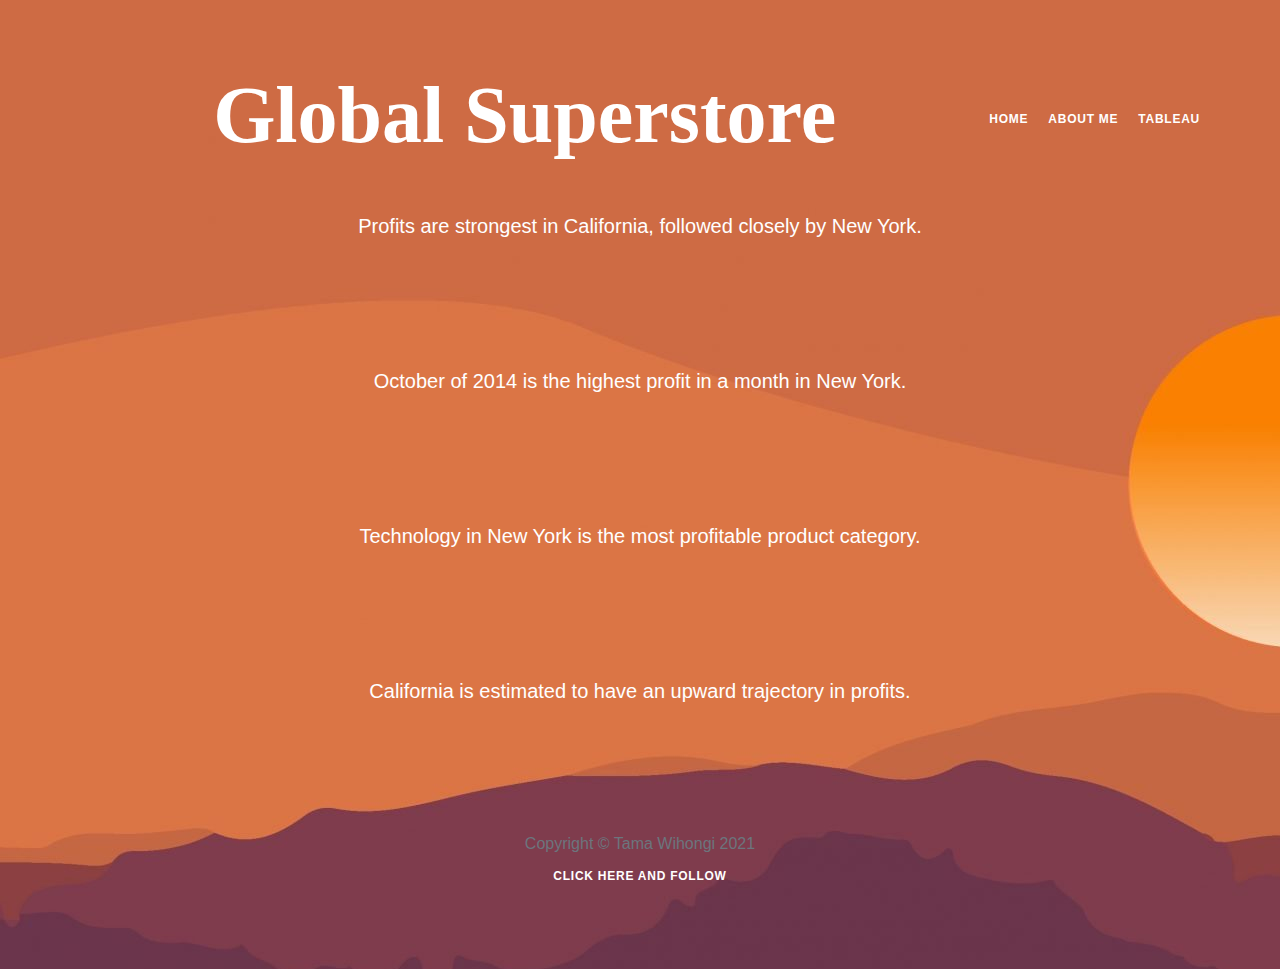
<file: html/tableau.html>
<!-- Tama Wihongi 12/7/21-->
<!DOCTYPE html>

<html lang="en">

    <head>

        <title>Tama Wihongi - Tableau</title>
        <link rel="icon" type="image/x-icon" href="../images/Favicon2.png" />


        <meta charset="utf-8"/>
        <link href="../styles/mystyles.css" rel="stylesheet" />
    </head>

    <!-- Navigation-->
    <nav class="navbar navbar-expand-lg navbar-light" id="mainNav">
        <div class="container px-4 px-lg-5">
                <i class="fas fa-bars"></i>
            </button>
            <div class="collapse navbar-collapse" id="navbarResponsive">
                <ul class="navbar-nav ms-auto py-4 py-lg-0">
                    <li class="nav-item"><a class="nav-link px-lg-3 py-3 py-lg-4" href="../index.html">Home</a></li>
                    <li class="nav-item"><a class="nav-link px-lg-3 py-3 py-lg-4" href="about.html">About Me</a></li>
                    <li class="nav-item"><a class="nav-link px-lg-3 py-3 py-lg-4" href="tableau.html">Tableau</a></li>
                </ul>
            </div>
        </div>
    </nav>
 

    <body>
           <h1>Global Superstore</h1>
           
           <div class='tableauPlaceholder' id='viz1638846732832' style='position: relative'><noscript><a href='#'><img alt='Profit Per State Map ' src='https:&#47;&#47;public.tableau.com&#47;static&#47;images&#47;Fi&#47;FinalTableau_16388464952600&#47;Sheet1&#47;1_rss.png' style='border: none' /></a></noscript><object class='tableauViz'  style='display:none;'><param name='host_url' value='https%3A%2F%2Fpublic.tableau.com%2F' /> <param name='embed_code_version' value='3' /> <param name='site_root' value='' /><param name='name' value='FinalTableau_16388464952600&#47;Sheet1' /><param name='tabs' value='no' /><param name='toolbar' value='yes' /><param name='static_image' value='https:&#47;&#47;public.tableau.com&#47;static&#47;images&#47;Fi&#47;FinalTableau_16388464952600&#47;Sheet1&#47;1.png' /> <param name='animate_transition' value='yes' /><param name='display_static_image' value='yes' /><param name='display_spinner' value='yes' /><param name='display_overlay' value='yes' /><param name='display_count' value='yes' /><param name='language' value='en-US' /></object></div>                <script type='text/javascript'>                    var divElement = document.getElementById('viz1638846732832');                    var vizElement = divElement.getElementsByTagName('object')[0];                    vizElement.style.width='100%';vizElement.style.height=(divElement.offsetWidth*0.5)+'px';                    var scriptElement = document.createElement('script');                    scriptElement.src = 'https://public.tableau.com/javascripts/api/viz_v1.js';                    vizElement.parentNode.insertBefore(scriptElement, vizElement);                </script>
           <p>Profits are strongest in California, followed closely by New York.</p>
           
           <div class='tableauPlaceholder' id='viz1638846819903' style='position: relative'><noscript><a href='#'><img alt='Profit Per Month (New York) ' src='https:&#47;&#47;public.tableau.com&#47;static&#47;images&#47;Fi&#47;FinalTableau_16388464952600&#47;Sheet2&#47;1_rss.png' style='border: none' /></a></noscript><object class='tableauViz'  style='display:none;'><param name='host_url' value='https%3A%2F%2Fpublic.tableau.com%2F' /> <param name='embed_code_version' value='3' /> <param name='site_root' value='' /><param name='name' value='FinalTableau_16388464952600&#47;Sheet2' /><param name='tabs' value='no' /><param name='toolbar' value='yes' /><param name='static_image' value='https:&#47;&#47;public.tableau.com&#47;static&#47;images&#47;Fi&#47;FinalTableau_16388464952600&#47;Sheet2&#47;1.png' /> <param name='animate_transition' value='yes' /><param name='display_static_image' value='yes' /><param name='display_spinner' value='yes' /><param name='display_overlay' value='yes' /><param name='display_count' value='yes' /><param name='language' value='en-US' /></object></div>                <script type='text/javascript'>                    var divElement = document.getElementById('viz1638846819903');                    var vizElement = divElement.getElementsByTagName('object')[0];                    vizElement.style.width='100%';vizElement.style.height=(divElement.offsetWidth*0.5)+'px';                    var scriptElement = document.createElement('script');                    scriptElement.src = 'https://public.tableau.com/javascripts/api/viz_v1.js';                    vizElement.parentNode.insertBefore(scriptElement, vizElement);                </script>
           <p>October of 2014 is the highest profit in a month in New York.</p>
           <div class='tableauPlaceholder' id='viz1638846888029' style='position: relative'><noscript><a href='#'><img alt='Profit Per Category (New York) ' src='https:&#47;&#47;public.tableau.com&#47;static&#47;images&#47;Fi&#47;FinalTableau_16388464952600&#47;Sheet3&#47;1_rss.png' style='border: none' /></a></noscript><object class='tableauViz'  style='display:none;'><param name='host_url' value='https%3A%2F%2Fpublic.tableau.com%2F' /> <param name='embed_code_version' value='3' /> <param name='site_root' value='' /><param name='name' value='FinalTableau_16388464952600&#47;Sheet3' /><param name='tabs' value='no' /><param name='toolbar' value='yes' /><param name='static_image' value='https:&#47;&#47;public.tableau.com&#47;static&#47;images&#47;Fi&#47;FinalTableau_16388464952600&#47;Sheet3&#47;1.png' /> <param name='animate_transition' value='yes' /><param name='display_static_image' value='yes' /><param name='display_spinner' value='yes' /><param name='display_overlay' value='yes' /><param name='display_count' value='yes' /><param name='language' value='en-US' /></object></div>                <script type='text/javascript'>                    var divElement = document.getElementById('viz1638846888029');                    var vizElement = divElement.getElementsByTagName('object')[0];                    vizElement.style.width='100%';vizElement.style.height=(divElement.offsetWidth*0.5)+'px';                    var scriptElement = document.createElement('script');                    scriptElement.src = 'https://public.tableau.com/javascripts/api/viz_v1.js';                    vizElement.parentNode.insertBefore(scriptElement, vizElement);                </script>
           <p>Technology in New York is the most profitable product category.</p>
           <div class='tableauPlaceholder' id='viz1638847015577' style='position: relative'><noscript><a href='#'><img alt='Estimated Profits (California) ' src='https:&#47;&#47;public.tableau.com&#47;static&#47;images&#47;Fi&#47;FinalTableau_16388464952600&#47;Sheet4&#47;1_rss.png' style='border: none' /></a></noscript><object class='tableauViz'  style='display:none;'><param name='host_url' value='https%3A%2F%2Fpublic.tableau.com%2F' /> <param name='embed_code_version' value='3' /> <param name='site_root' value='' /><param name='name' value='FinalTableau_16388464952600&#47;Sheet4' /><param name='tabs' value='no' /><param name='toolbar' value='yes' /><param name='static_image' value='https:&#47;&#47;public.tableau.com&#47;static&#47;images&#47;Fi&#47;FinalTableau_16388464952600&#47;Sheet4&#47;1.png' /> <param name='animate_transition' value='yes' /><param name='display_static_image' value='yes' /><param name='display_spinner' value='yes' /><param name='display_overlay' value='yes' /><param name='display_count' value='yes' /><param name='language' value='en-US' /></object></div>                <script type='text/javascript'>                    var divElement = document.getElementById('viz1638847015577');                    var vizElement = divElement.getElementsByTagName('object')[0];                    vizElement.style.width='100%';vizElement.style.height=(divElement.offsetWidth*0.5)+'px';                    var scriptElement = document.createElement('script');                    scriptElement.src = 'https://public.tableau.com/javascripts/api/viz_v1.js';                    vizElement.parentNode.insertBefore(scriptElement, vizElement);                </script>
           <p>California is estimated to have an upward trajectory in profits.</p>


    </body>
    
    <footer class="border-top">
         <div class="small text-center text-muted fst-italic">Copyright &copy; Tama Wihongi 2021</div>
         <a href="https://www.instagram.com/tamawihongi/">Click Here and Follow</a>
    </footer>

</html>
</file>
<file: styles/mystyles.css>
body {
	background-image:   url("../images/seattlebackground.jpg"); 
    background-color: blanchedalmond;
    font-family: Arial, Helvetica, sans-serif;
    margin: 70px;
    
}
h1 {
    font-family: Georgia, 'Times New Roman', Times, serif;
    text-align: center;
    font-size: 5rem;
    color: #fff;
}
footer {
    text-align: center;
    color: #6c757d !important;
}
a{
    text-decoration: none;
    font-size: 0.75rem;
    font-weight: 800;
    letter-spacing: 0.0625em;
    text-transform: uppercase;
    color: rgba(0, 0, 0, 0.55);
    display: block;
    padding-top: 1rem !important;
    padding-bottom: 1rem !important;
    
}
a:link {
    color: rgb(255, 255, 255);
    background-color: transparent;
    text-decoration: none;
  }
  a:visited {
    color: rgb(194, 194, 194);
    background-color: transparent;
    text-decoration: none;
  }
  a:hover {
    color: rgb(63, 0, 0);
    background-color: transparent;
    text-decoration: underline;
  }
  h2 {
    color: rgb(255, 255, 255);
    background-color: transparent;
    text-decoration: none;
    font-size: 1.875rem;
    margin-top: 1.875rem;
    margin-bottom: 0.625rem;
    font-family: 'Segoe UI', Tahoma, Geneva, Verdana, sans-serif;
    font-weight: 800;
    line-height: 1.2;
    text-align: center;
  }
  h3:link {
    color: black;
    background-color: transparent;
    text-decoration: none;
  }
  h3:visited {
    color: rgb(43, 43, 43);
    background-color: transparent;
    text-decoration: none;
  }
  h3:hover {
    color: rgb(63, 0, 0);
    background-color: rgba(255, 255, 255, 0.336);
    text-decoration: underline;
  }
  p {
      text-align: center;
      color: white;
      margin: 2rem 0;
      font-size: 1.25rem;
      padding-bottom: 100px;
  }

  .navbar-nav {
    display: flex;
    flex-direction: row;
    padding-left: 0;
    margin-bottom: 0;
    list-style: none;
    float: right;
  }

  li {
    color: ivory;
    padding: 10px;

  }

  dd {
    color: ivory;
    padding: 10px;
  }
  
  img {
    display: block;
    margin-left: auto;
    margin-right: auto;
  }
  span {
      font-style: oblique;
  }

  video {
    display: block;
    margin-left: auto;
    margin-right: auto;
  }
</file>
